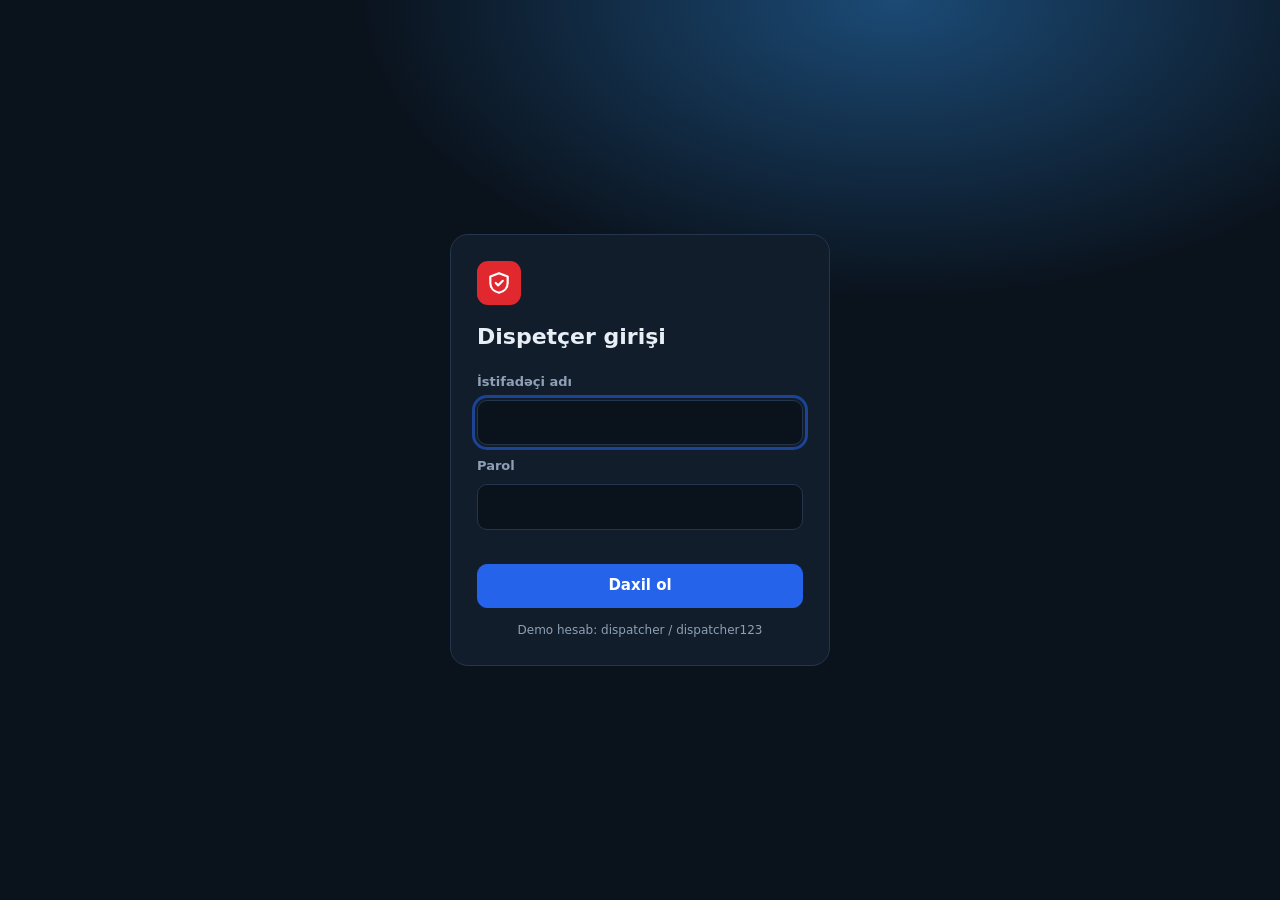
<file: static/dispatcher.html>
<!doctype html>
<html lang="az">
<head>
  <meta charset="utf-8">
  <meta name="viewport" content="width=device-width, initial-scale=1">
  <meta name="theme-color" content="#0A121C">
  <title data-i18n="page.dispatcher">Dispetçer Paneli — Urban Crisis &amp; Crowd Evacuation Engine</title>
  <link rel="stylesheet" href="/static/vendor/leaflet/leaflet.css">
  <link rel="stylesheet" href="/static/css/base.css">
  <link rel="stylesheet" href="/static/css/dispatcher.css">
</head>
<body class="disp" data-default-theme="dark">
  <header class="d-top">
    <a class="brand" href="/" data-i18n-title="common.back"><span class="brand-mark" id="brandMark"></span><span class="d-title" data-i18n="d.title">Fövqəladə Hallar Dispetçer Paneli</span></a>
    <div class="d-top-right">
      <span class="chip d-chip" id="routingChip"></span>
      <span class="chip d-chip"><span class="dot" id="connDot"></span><span id="connText"></span></span>
      <span class="d-clock num" id="clock"></span>
      <div class="outage" id="outageBox" hidden>
        <span class="outage-label" data-i18n="d.outage.label" data-i18n-title="d.outage.hint">Xarici API kəsintisi</span>
        <select class="outage-mode" id="outageMode" aria-label="mode"><option value="error">HTTP 503</option><option value="timeout">Timeout &gt; 5 s</option></select>
        <button class="outage-switch" id="outageSwitch" type="button" role="switch" aria-checked="false"><span class="knob"></span></button>
        <span class="outage-state" id="outageState"></span>
      </div>
      <div class="menu" id="simMenu" hidden>
        <button class="btn btn-sm d-btn" id="simBtn" type="button" aria-haspopup="true" aria-expanded="false"><span id="icoPlay"></span><span data-i18n="d.sim.title">Simulyasiya</span></button>
        <div class="menu-list" id="simList" hidden></div>
      </div>
      <button class="theme-btn" type="button" data-theme-toggle></button>
      <div class="lang-switch" data-lang-switch role="group" data-i18n-aria="aria.lang"></div>
      <button class="btn btn-sm d-btn" id="logoutBtn" type="button" hidden><span id="userName"></span><span id="icoLogout"></span></button>
    </div>
  </header>

  <div id="floodStrip" aria-live="polite"></div>
  <div id="alertStrip" aria-live="assertive"></div>

  <main class="d-main" id="main" hidden>
    <section class="d-kpis" id="kpis" aria-label="KPI"></section>

    <div class="d-grid">
      <section class="panel d-sos">
        <div class="panel-head">
          <h2 data-i18n="d.sos.title">SOS siqnalları</h2>
          <div class="seg" id="sosFilter">
            <button type="button" data-filter="active" class="is-active" data-i18n="d.sos.filter.active">Aktiv</button>
            <button type="button" data-filter="all" data-i18n="d.sos.filter.all">Hamısı</button>
          </div>
        </div>
        <div class="panel-body scroll" id="sosList"></div>
      </section>

      <section class="panel d-mapwrap" aria-label="Xəritə" data-i18n-aria="aria.map">
        <div id="map"></div>
        <div class="d-legend" id="legend"></div>
      </section>

      <div class="d-side">
        <section class="panel">
          <div class="panel-head"><h2 data-i18n="d.alerts.title">Həyəcanlar</h2><button class="btn-xs" type="button" id="alertsAllBtn" data-dismiss-all="1" hidden></button></div>
          <div class="panel-body scroll" id="alertList"></div>
        </section>
        <section class="panel">
          <div class="panel-head"><h2 data-i18n="d.brigades.title">Xilasetmə briqadaları</h2></div>
          <div class="panel-body scroll" id="brigadeList"></div>
        </section>
      </div>
    </div>

    <div class="d-grid2">
      <section class="panel">
        <div class="panel-head"><h2 data-i18n="d.zones.title">Zonalar üzrə vəziyyət</h2></div>
        <div class="panel-body" id="zoneTable"></div>
      </section>
      <section class="panel">
        <div class="panel-head"><h2 data-i18n="d.shelters.title">Toplanış məntəqələri</h2></div>
        <div class="panel-body scroll tall" id="shelterTable"></div>
      </section>
      <section class="panel">
        <div class="panel-head"><h2 data-i18n="d.charts.timeline">SOS axını (son 30 dəq)</h2></div>
        <div class="panel-body" id="timeline"></div>
        <div class="panel-head sub"><h2 data-i18n="d.charts.types">Aktiv SOS növləri</h2></div>
        <div class="panel-body" id="typeChart"></div>
        <div class="panel-head sub"><h2 data-i18n="d.roads.title">Bağlı yollar</h2></div>
        <div class="panel-body" id="roadList"></div>
        <div class="panel-head sub" id="verifHead" hidden><h2 data-i18n="d.verif.title">Əlillik təsdiqi</h2></div>
        <div class="panel-body" id="verifList" hidden></div>
      </section>
    </div>
  </main>

  <div class="login" id="login" hidden>
    <form class="login-card" id="loginForm" autocomplete="on">
      <span class="brand-mark" id="loginMark"></span>
      <h1 data-i18n="login.title">Dispetçer girişi</h1>
      <label for="lUser" data-i18n="login.user">İstifadəçi adı</label>
      <input id="lUser" name="username" class="d-input" autocomplete="username" required maxlength="64">
      <label for="lPass" data-i18n="login.pass">Parol</label>
      <input id="lPass" name="password" type="password" class="d-input" autocomplete="current-password" required maxlength="128">
      <p class="login-err" id="loginErr" role="alert"></p>
      <button class="btn btn-primary btn-block" type="submit" data-i18n="login.submit">Daxil ol</button>
      <p class="login-demo" data-i18n="login.demo"></p>
    </form>
  </div>

  <script src="/static/vendor/leaflet/leaflet.js"></script>
  <script src="/static/js/i18n.js"></script>
  <script src="/static/js/common.js"></script>
  <script src="/static/js/dispatcher.js"></script>
</body>
</html>
</file>
<file: static/vendor/leaflet/leaflet.css>
/* required styles */

.leaflet-pane,
.leaflet-tile,
.leaflet-marker-icon,
.leaflet-marker-shadow,
.leaflet-tile-container,
.leaflet-pane > svg,
.leaflet-pane > canvas,
.leaflet-zoom-box,
.leaflet-image-layer,
.leaflet-layer {
	position: absolute;
	left: 0;
	top: 0;
	}
.leaflet-container {
	overflow: hidden;
	}
.leaflet-tile,
.leaflet-marker-icon,
.leaflet-marker-shadow {
	-webkit-user-select: none;
	   -moz-user-select: none;
	        user-select: none;
	  -webkit-user-drag: none;
	}
/* Prevents IE11 from highlighting tiles in blue */
.leaflet-tile::selection {
	background: transparent;
}
/* Safari renders non-retina tile on retina better with this, but Chrome is worse */
.leaflet-safari .leaflet-tile {
	image-rendering: -webkit-optimize-contrast;
	}
/* hack that prevents hw layers "stretching" when loading new tiles */
.leaflet-safari .leaflet-tile-container {
	width: 1600px;
	height: 1600px;
	-webkit-transform-origin: 0 0;
	}
.leaflet-marker-icon,
.leaflet-marker-shadow {
	display: block;
	}
/* .leaflet-container svg: reset svg max-width decleration shipped in Joomla! (joomla.org) 3.x */
/* .leaflet-container img: map is broken in FF if you have max-width: 100% on tiles */
.leaflet-container .leaflet-overlay-pane svg {
	max-width: none !important;
	max-height: none !important;
	}
.leaflet-container .leaflet-marker-pane img,
.leaflet-container .leaflet-shadow-pane img,
.leaflet-container .leaflet-tile-pane img,
.leaflet-container img.leaflet-image-layer,
.leaflet-container .leaflet-tile {
	max-width: none !important;
	max-height: none !important;
	width: auto;
	padding: 0;
	}

.leaflet-container img.leaflet-tile {
	/* See: https://bugs.chromium.org/p/chromium/issues/detail?id=600120 */
	mix-blend-mode: plus-lighter;
}

.leaflet-container.leaflet-touch-zoom {
	-ms-touch-action: pan-x pan-y;
	touch-action: pan-x pan-y;
	}
.leaflet-container.leaflet-touch-drag {
	-ms-touch-action: pinch-zoom;
	/* Fallback for FF which doesn't support pinch-zoom */
	touch-action: none;
	touch-action: pinch-zoom;
}
.leaflet-container.leaflet-touch-drag.leaflet-touch-zoom {
	-ms-touch-action: none;
	touch-action: none;
}
.leaflet-container {
	-webkit-tap-highlight-color: transparent;
}
.leaflet-container a {
	-webkit-tap-highlight-color: rgba(51, 181, 229, 0.4);
}
.leaflet-tile {
	filter: inherit;
	visibility: hidden;
	}
.leaflet-tile-loaded {
	visibility: inherit;
	}
.leaflet-zoom-box {
	width: 0;
	height: 0;
	-moz-box-sizing: border-box;
	     box-sizing: border-box;
	z-index: 800;
	}
/* workaround for https://bugzilla.mozilla.org/show_bug.cgi?id=888319 */
.leaflet-overlay-pane svg {
	-moz-user-select: none;
	}

.leaflet-pane         { z-index: 400; }

.leaflet-tile-pane    { z-index: 200; }
.leaflet-overlay-pane { z-index: 400; }
.leaflet-shadow-pane  { z-index: 500; }
.leaflet-marker-pane  { z-index: 600; }
.leaflet-tooltip-pane   { z-index: 650; }
.leaflet-popup-pane   { z-index: 700; }

.leaflet-map-pane canvas { z-index: 100; }
.leaflet-map-pane svg    { z-index: 200; }

.leaflet-vml-shape {
	width: 1px;
	height: 1px;
	}
.lvml {
	behavior: url(#default#VML);
	display: inline-block;
	position: absolute;
	}


/* control positioning */

.leaflet-control {
	position: relative;
	z-index: 800;
	pointer-events: visiblePainted; /* IE 9-10 doesn't have auto */
	pointer-events: auto;
	}
.leaflet-top,
.leaflet-bottom {
	position: absolute;
	z-index: 1000;
	pointer-events: none;
	}
.leaflet-top {
	top: 0;
	}
.leaflet-right {
	right: 0;
	}
.leaflet-bottom {
	bottom: 0;
	}
.leaflet-left {
	left: 0;
	}
.leaflet-control {
	float: left;
	clear: both;
	}
.leaflet-right .leaflet-control {
	float: right;
	}
.leaflet-top .leaflet-control {
	margin-top: 10px;
	}
.leaflet-bottom .leaflet-control {
	margin-bottom: 10px;
	}
.leaflet-left .leaflet-control {
	margin-left: 10px;
	}
.leaflet-right .leaflet-control {
	margin-right: 10px;
	}


/* zoom and fade animations */

.leaflet-fade-anim .leaflet-popup {
	opacity: 0;
	-webkit-transition: opacity 0.2s linear;
	   -moz-transition: opacity 0.2s linear;
	        transition: opacity 0.2s linear;
	}
.leaflet-fade-anim .leaflet-map-pane .leaflet-popup {
	opacity: 1;
	}
.leaflet-zoom-animated {
	-webkit-transform-origin: 0 0;
	    -ms-transform-origin: 0 0;
	        transform-origin: 0 0;
	}
svg.leaflet-zoom-animated {
	will-change: transform;
}

.leaflet-zoom-anim .leaflet-zoom-animated {
	-webkit-transition: -webkit-transform 0.25s cubic-bezier(0,0,0.25,1);
	   -moz-transition:    -moz-transform 0.25s cubic-bezier(0,0,0.25,1);
	        transition:         transform 0.25s cubic-bezier(0,0,0.25,1);
	}
.leaflet-zoom-anim .leaflet-tile,
.leaflet-pan-anim .leaflet-tile {
	-webkit-transition: none;
	   -moz-transition: none;
	        transition: none;
	}

.leaflet-zoom-anim .leaflet-zoom-hide {
	visibility: hidden;
	}


/* cursors */

.leaflet-interactive {
	cursor: pointer;
	}
.leaflet-grab {
	cursor: -webkit-grab;
	cursor:    -moz-grab;
	cursor:         grab;
	}
.leaflet-crosshair,
.leaflet-crosshair .leaflet-interactive {
	cursor: crosshair;
	}
.leaflet-popup-pane,
.leaflet-control {
	cursor: auto;
	}
.leaflet-dragging .leaflet-grab,
.leaflet-dragging .leaflet-grab .leaflet-interactive,
.leaflet-dragging .leaflet-marker-draggable {
	cursor: move;
	cursor: -webkit-grabbing;
	cursor:    -moz-grabbing;
	cursor:         grabbing;
	}

/* marker & overlays interactivity */
.leaflet-marker-icon,
.leaflet-marker-shadow,
.leaflet-image-layer,
.leaflet-pane > svg path,
.leaflet-tile-container {
	pointer-events: none;
	}

.leaflet-marker-icon.leaflet-interactive,
.leaflet-image-layer.leaflet-interactive,
.leaflet-pane > svg path.leaflet-interactive,
svg.leaflet-image-layer.leaflet-interactive path {
	pointer-events: visiblePainted; /* IE 9-10 doesn't have auto */
	pointer-events: auto;
	}

/* visual tweaks */

.leaflet-container {
	background: #ddd;
	outline-offset: 1px;
	}
.leaflet-container a {
	color: #0078A8;
	}
.leaflet-zoom-box {
	border: 2px dotted #38f;
	background: rgba(255,255,255,0.5);
	}


/* general typography */
.leaflet-container {
	font-family: "Helvetica Neue", Arial, Helvetica, sans-serif;
	font-size: 12px;
	font-size: 0.75rem;
	line-height: 1.5;
	}


/* general toolbar styles */

.leaflet-bar {
	box-shadow: 0 1px 5px rgba(0,0,0,0.65);
	border-radius: 4px;
	}
.leaflet-bar a {
	background-color: #fff;
	border-bottom: 1px solid #ccc;
	width: 26px;
	height: 26px;
	line-height: 26px;
	display: block;
	text-align: center;
	text-decoration: none;
	color: black;
	}
.leaflet-bar a,
.leaflet-control-layers-toggle {
	background-position: 50% 50%;
	background-repeat: no-repeat;
	display: block;
	}
.leaflet-bar a:hover,
.leaflet-bar a:focus {
	background-color: #f4f4f4;
	}
.leaflet-bar a:first-child {
	border-top-left-radius: 4px;
	border-top-right-radius: 4px;
	}
.leaflet-bar a:last-child {
	border-bottom-left-radius: 4px;
	border-bottom-right-radius: 4px;
	border-bottom: none;
	}
.leaflet-bar a.leaflet-disabled {
	cursor: default;
	background-color: #f4f4f4;
	color: #bbb;
	}

.leaflet-touch .leaflet-bar a {
	width: 30px;
	height: 30px;
	line-height: 30px;
	}
.leaflet-touch .leaflet-bar a:first-child {
	border-top-left-radius: 2px;
	border-top-right-radius: 2px;
	}
.leaflet-touch .leaflet-bar a:last-child {
	border-bottom-left-radius: 2px;
	border-bottom-right-radius: 2px;
	}

/* zoom control */

.leaflet-control-zoom-in,
.leaflet-control-zoom-out {
	font: bold 18px 'Lucida Console', Monaco, monospace;
	text-indent: 1px;
	}

.leaflet-touch .leaflet-control-zoom-in, .leaflet-touch .leaflet-control-zoom-out  {
	font-size: 22px;
	}


/* layers control */

.leaflet-control-layers {
	box-shadow: 0 1px 5px rgba(0,0,0,0.4);
	background: #fff;
	border-radius: 5px;
	}
.leaflet-control-layers-toggle {
	background-image: url(images/layers.png);
	width: 36px;
	height: 36px;
	}
.leaflet-retina .leaflet-control-layers-toggle {
	background-image: url(images/layers-2x.png);
	background-size: 26px 26px;
	}
.leaflet-touch .leaflet-control-layers-toggle {
	width: 44px;
	height: 44px;
	}
.leaflet-control-layers .leaflet-control-layers-list,
.leaflet-control-layers-expanded .leaflet-control-layers-toggle {
	display: none;
	}
.leaflet-control-layers-expanded .leaflet-control-layers-list {
	display: block;
	position: relative;
	}
.leaflet-control-layers-expanded {
	padding: 6px 10px 6px 6px;
	color: #333;
	background: #fff;
	}
.leaflet-control-layers-scrollbar {
	overflow-y: scroll;
	overflow-x: hidden;
	padding-right: 5px;
	}
.leaflet-control-layers-selector {
	margin-top: 2px;
	position: relative;
	top: 1px;
	}
.leaflet-control-layers label {
	display: block;
	font-size: 13px;
	font-size: 1.08333em;
	}
.leaflet-control-layers-separator {
	height: 0;
	border-top: 1px solid #ddd;
	margin: 5px -10px 5px -6px;
	}

/* Default icon URLs */
.leaflet-default-icon-path { /* used only in path-guessing heuristic, see L.Icon.Default */
	background-image: url(images/marker-icon.png);
	}


/* attribution and scale controls */

.leaflet-container .leaflet-control-attribution {
	background: #fff;
	background: rgba(255, 255, 255, 0.8);
	margin: 0;
	}
.leaflet-control-attribution,
.leaflet-control-scale-line {
	padding: 0 5px;
	color: #333;
	line-height: 1.4;
	}
.leaflet-control-attribution a {
	text-decoration: none;
	}
.leaflet-control-attribution a:hover,
.leaflet-control-attribution a:focus {
	text-decoration: underline;
	}
.leaflet-attribution-flag {
	display: inline !important;
	vertical-align: baseline !important;
	width: 1em;
	height: 0.6669em;
	}
.leaflet-left .leaflet-control-scale {
	margin-left: 5px;
	}
.leaflet-bottom .leaflet-control-scale {
	margin-bottom: 5px;
	}
.leaflet-control-scale-line {
	border: 2px solid #777;
	border-top: none;
	line-height: 1.1;
	padding: 2px 5px 1px;
	white-space: nowrap;
	-moz-box-sizing: border-box;
	     box-sizing: border-box;
	background: rgba(255, 255, 255, 0.8);
	text-shadow: 1px 1px #fff;
	}
.leaflet-control-scale-line:not(:first-child) {
	border-top: 2px solid #777;
	border-bottom: none;
	margin-top: -2px;
	}
.leaflet-control-scale-line:not(:first-child):not(:last-child) {
	border-bottom: 2px solid #777;
	}

.leaflet-touch .leaflet-control-attribution,
.leaflet-touch .leaflet-control-layers,
.leaflet-touch .leaflet-bar {
	box-shadow: none;
	}
.leaflet-touch .leaflet-control-layers,
.leaflet-touch .leaflet-bar {
	border: 2px solid rgba(0,0,0,0.2);
	background-clip: padding-box;
	}


/* popup */

.leaflet-popup {
	position: absolute;
	text-align: center;
	margin-bottom: 20px;
	}
.leaflet-popup-content-wrapper {
	padding: 1px;
	text-align: left;
	border-radius: 12px;
	}
.leaflet-popup-content {
	margin: 13px 24px 13px 20px;
	line-height: 1.3;
	font-size: 13px;
	font-size: 1.08333em;
	min-height: 1px;
	}
.leaflet-popup-content p {
	margin: 17px 0;
	margin: 1.3em 0;
	}
.leaflet-popup-tip-container {
	width: 40px;
	height: 20px;
	position: absolute;
	left: 50%;
	margin-top: -1px;
	margin-left: -20px;
	overflow: hidden;
	pointer-events: none;
	}
.leaflet-popup-tip {
	width: 17px;
	height: 17px;
	padding: 1px;

	margin: -10px auto 0;
	pointer-events: auto;

	-webkit-transform: rotate(45deg);
	   -moz-transform: rotate(45deg);
	    -ms-transform: rotate(45deg);
	        transform: rotate(45deg);
	}
.leaflet-popup-content-wrapper,
.leaflet-popup-tip {
	background: white;
	color: #333;
	box-shadow: 0 3px 14px rgba(0,0,0,0.4);
	}
.leaflet-container a.leaflet-popup-close-button {
	position: absolute;
	top: 0;
	right: 0;
	border: none;
	text-align: center;
	width: 24px;
	height: 24px;
	font: 16px/24px Tahoma, Verdana, sans-serif;
	color: #757575;
	text-decoration: none;
	background: transparent;
	}
.leaflet-container a.leaflet-popup-close-button:hover,
.leaflet-container a.leaflet-popup-close-button:focus {
	color: #585858;
	}
.leaflet-popup-scrolled {
	overflow: auto;
	}

.leaflet-oldie .leaflet-popup-content-wrapper {
	-ms-zoom: 1;
	}
.leaflet-oldie .leaflet-popup-tip {
	width: 24px;
	margin: 0 auto;

	-ms-filter: "progid:DXImageTransform.Microsoft.Matrix(M11=0.70710678, M12=0.70710678, M21=-0.70710678, M22=0.70710678)";
	filter: progid:DXImageTransform.Microsoft.Matrix(M11=0.70710678, M12=0.70710678, M21=-0.70710678, M22=0.70710678);
	}

.leaflet-oldie .leaflet-control-zoom,
.leaflet-oldie .leaflet-control-layers,
.leaflet-oldie .leaflet-popup-content-wrapper,
.leaflet-oldie .leaflet-popup-tip {
	border: 1px solid #999;
	}


/* div icon */

.leaflet-div-icon {
	background: #fff;
	border: 1px solid #666;
	}


/* Tooltip */
/* Base styles for the element that has a tooltip */
.leaflet-tooltip {
	position: absolute;
	padding: 6px;
	background-color: #fff;
	border: 1px solid #fff;
	border-radius: 3px;
	color: #222;
	white-space: nowrap;
	-webkit-user-select: none;
	-moz-user-select: none;
	-ms-user-select: none;
	user-select: none;
	pointer-events: none;
	box-shadow: 0 1px 3px rgba(0,0,0,0.4);
	}
.leaflet-tooltip.leaflet-interactive {
	cursor: pointer;
	pointer-events: auto;
	}
.leaflet-tooltip-top:before,
.leaflet-tooltip-bottom:before,
.leaflet-tooltip-left:before,
.leaflet-tooltip-right:before {
	position: absolute;
	pointer-events: none;
	border: 6px solid transparent;
	background: transparent;
	content: "";
	}

/* Directions */

.leaflet-tooltip-bottom {
	margin-top: 6px;
}
.leaflet-tooltip-top {
	margin-top: -6px;
}
.leaflet-tooltip-bottom:before,
.leaflet-tooltip-top:before {
	left: 50%;
	margin-left: -6px;
	}
.leaflet-tooltip-top:before {
	bottom: 0;
	margin-bottom: -12px;
	border-top-color: #fff;
	}
.leaflet-tooltip-bottom:before {
	top: 0;
	margin-top: -12px;
	margin-left: -6px;
	border-bottom-color: #fff;
	}
.leaflet-tooltip-left {
	margin-left: -6px;
}
.leaflet-tooltip-right {
	margin-left: 6px;
}
.leaflet-tooltip-left:before,
.leaflet-tooltip-right:before {
	top: 50%;
	margin-top: -6px;
	}
.leaflet-tooltip-left:before {
	right: 0;
	margin-right: -12px;
	border-left-color: #fff;
	}
.leaflet-tooltip-right:before {
	left: 0;
	margin-left: -12px;
	border-right-color: #fff;
	}

/* Printing */

@media print {
	/* Prevent printers from removing background-images of controls. */
	.leaflet-control {
		-webkit-print-color-adjust: exact;
		print-color-adjust: exact;
		}
	}
</file>
<file: static/css/base.css>
/* Ortaq dizayn sistemi: rənglər, tipoqrafiya, komponentlər */
:root {
  --navy: #0B1F33;
  --navy-2: #12304D;
  --ink: #14202E;
  --ink-2: #4A5868;
  --ink-3: #7B8794;
  --line: #E1E6EC;
  --bg: #F3F5F8;
  --card: #FFFFFF;
  --red: #E0282E;
  --red-dark: #B3122E;
  --red-soft: #FDECEC;
  --green: #1FA971;
  --green-dark: #14805A;
  --green-soft: #E6F6EF;
  --amber: #F2A20C;
  --amber-soft: #FFF4DC;
  --blue: #2563EB;
  --blue-soft: #E8F0FE;
  --radius: 14px;
  --radius-sm: 10px;
  --shadow: 0 1px 2px rgba(11, 31, 51, .06), 0 6px 20px rgba(11, 31, 51, .08);
  --font: "Segoe UI", system-ui, -apple-system, "Helvetica Neue", Roboto, Arial, sans-serif;
}

* { box-sizing: border-box; }
html, body { height: 100%; }
body {
  margin: 0; font-family: var(--font); font-size: 15px; line-height: 1.45;
  color: var(--ink); background: var(--bg); -webkit-font-smoothing: antialiased;
}
h1, h2, h3, p { margin: 0; }
button { font: inherit; color: inherit; cursor: pointer; }
button:disabled { cursor: not-allowed; opacity: .55; }
:focus-visible { outline: 3px solid rgba(37, 99, 235, .55); outline-offset: 2px; }
.num { font-variant-numeric: tabular-nums; }
.sr-only { position: absolute; width: 1px; height: 1px; overflow: hidden; clip: rect(0 0 0 0); white-space: nowrap; }

/* Dil seçimi */
.lang-switch { display: inline-flex; padding: 3px; border-radius: 999px; background: rgba(255, 255, 255, .12); gap: 2px; }
.lang-btn {
  border: 0; background: transparent; color: inherit; font-size: 12px; font-weight: 700; letter-spacing: .04em;
  padding: 5px 10px; border-radius: 999px; opacity: .7;
}
.lang-btn:hover { opacity: 1; }
.lang-btn.is-active { background: #fff; color: var(--navy); opacity: 1; }

/* Düymələr */
.btn {
  display: inline-flex; align-items: center; justify-content: center; gap: 8px; border: 1px solid transparent;
  border-radius: var(--radius-sm); padding: 10px 16px; font-weight: 650; background: var(--card); color: var(--ink);
  border-color: var(--line); transition: transform .08s ease, background .15s ease, box-shadow .15s ease;
}
.btn:hover:not(:disabled) { box-shadow: 0 2px 8px rgba(11, 31, 51, .12); }
.btn:active:not(:disabled) { transform: translateY(1px); }
.btn svg { font-size: 18px; flex: none; }
.btn-primary { background: var(--blue); border-color: var(--blue); color: #fff; }
.btn-danger { background: var(--red); border-color: var(--red); color: #fff; }
.btn-success { background: var(--green); border-color: var(--green); color: #fff; }
.btn-ghost { background: transparent; border-color: transparent; }
.btn-sm { padding: 6px 10px; font-size: 13px; border-radius: 8px; }
.btn-block { width: 100%; }

/* Doluluq zolağı */
.bar { height: 8px; border-radius: 999px; background: rgba(120, 135, 150, .22); overflow: hidden; }
.bar > i { display: block; height: 100%; border-radius: 999px; background: var(--c, var(--green)); transition: width .5s ease; }

.chip {
  display: inline-flex; align-items: center; gap: 6px; padding: 3px 9px; border-radius: 999px; font-size: 12px;
  font-weight: 650; background: var(--bg); color: var(--ink-2); white-space: nowrap;
}
.chip svg { font-size: 14px; }
.dot { width: 8px; height: 8px; border-radius: 50%; background: var(--ink-3); flex: none; }
.dot.is-live { background: var(--green); box-shadow: 0 0 0 0 rgba(31, 169, 113, .6); animation: pulse-dot 2s infinite; }
.dot.is-off { background: var(--red); }
.dot.is-wait { background: var(--amber); }
@keyframes pulse-dot { 70% { box-shadow: 0 0 0 7px rgba(31, 169, 113, 0); } 100% { box-shadow: 0 0 0 0 rgba(31, 169, 113, 0); } }

/* Xəritə markerləri */
.mk-shelter {
  display: inline-flex; align-items: center; gap: 3px; height: 26px; padding: 0 7px 0 5px; border-radius: 999px;
  background: var(--c); color: #fff; font-size: 11px; font-weight: 750; border: 2px solid #fff;
  box-shadow: 0 2px 6px rgba(0, 0, 0, .35); white-space: nowrap; transform-origin: center;
}
.mk-shelter .mk-ico { display: inline-flex; font-size: 14px; }
.mk-shelter.is-selected { transform: scale(1.22); box-shadow: 0 0 0 4px rgba(37, 99, 235, .35), 0 3px 10px rgba(0, 0, 0, .4); }
.mk-shelter.is-reserve { background: #fff; color: #5B6777; border: 2px dashed #8A94A6; padding: 0 5px; }
.mk-me { width: 20px; height: 20px; border-radius: 50%; background: var(--blue); border: 3px solid #fff; box-shadow: 0 0 0 0 rgba(37, 99, 235, .5); animation: pulse-me 2s infinite; }
@keyframes pulse-me { 70% { box-shadow: 0 0 0 14px rgba(37, 99, 235, 0); } 100% { box-shadow: 0 0 0 0 rgba(37, 99, 235, 0); } }
.mk-sos {
  width: 30px; height: 30px; border-radius: 50%; background: var(--red); color: #fff; display: grid; place-items: center;
  font-size: 16px; border: 2px solid #fff; box-shadow: 0 0 0 0 rgba(224, 40, 46, .7); animation: pulse-sos 1.4s infinite;
}
.mk-sos.is-assigned { background: var(--amber); animation: none; }
@keyframes pulse-sos { 70% { box-shadow: 0 0 0 14px rgba(224, 40, 46, 0); } 100% { box-shadow: 0 0 0 0 rgba(224, 40, 46, 0); } }
.mk-brigade {
  width: 28px; height: 28px; border-radius: 8px; background: #2563EB; color: #fff; display: grid; place-items: center;
  font-size: 16px; border: 2px solid #fff; box-shadow: 0 2px 6px rgba(0, 0, 0, .4);
}
.mk-brigade.is-dispatched { background: #F2A20C; }
.mk-brigade.is-busy, .mk-brigade.is-offline { background: #6B7686; }
.mk-brigade.is-on_scene { background: #7C3AED; }
.leaflet-container { font-family: var(--font); }
.leaflet-popup-content { margin: 12px 14px; font-size: 13px; line-height: 1.4; }
.leaflet-popup-content b { font-size: 14px; }
.leaflet-popup-content .btn { margin-top: 8px; }

/* Bildirişlər */
#toasts { position: fixed; left: 50%; bottom: 24px; transform: translateX(-50%); display: grid; gap: 8px; z-index: 5000; width: min(92vw, 420px); }
.toast {
  background: var(--navy); color: #fff; padding: 12px 16px; border-radius: 12px; box-shadow: var(--shadow);
  font-weight: 600; font-size: 14px; animation: toast-in .25s ease;
}
.toast-error { background: var(--red-dark); }
.toast-success { background: var(--green-dark); }
.toast.is-out { opacity: 0; transform: translateY(8px); transition: all .3s ease; }
@keyframes toast-in { from { opacity: 0; transform: translateY(10px); } }

@media (prefers-reduced-motion: reduce) {
  *, *::before, *::after { animation: none !important; transition: none !important; }
}

/* ----- Ana səhifə ----- */
.home { min-height: 100%; display: flex; flex-direction: column; background: radial-gradient(1200px 600px at 80% -10%, #1B4A75 0%, transparent 60%), var(--navy); color: #fff; }
.home-top { display: flex; align-items: center; justify-content: space-between; padding: 20px 28px; }
.brand { display: flex; align-items: center; gap: 12px; font-weight: 750; letter-spacing: .01em; }
.brand-mark { width: 38px; height: 38px; border-radius: 11px; background: var(--red); display: grid; place-items: center; font-size: 22px; color: #fff; flex: none; }
.home-main { flex: 1; display: grid; place-items: center; padding: 24px; }
.home-inner { width: min(980px, 100%); }
.home h1 { font-size: clamp(30px, 5vw, 50px); line-height: 1.08; letter-spacing: -.02em; max-width: 16ch; }
.home-lead { margin-top: 16px; font-size: 18px; color: #B9C7D6; max-width: 60ch; }
.home-cards { margin-top: 40px; display: grid; gap: 18px; grid-template-columns: repeat(auto-fit, minmax(280px, 1fr)); }
.home-card {
  display: flex; flex-direction: column; gap: 10px; padding: 26px; border-radius: 20px; text-decoration: none; color: #fff;
  background: rgba(255, 255, 255, .06); border: 1px solid rgba(255, 255, 255, .14); transition: transform .15s ease, background .15s ease, border-color .15s ease;
}
.home-card:hover { transform: translateY(-3px); background: rgba(255, 255, 255, .1); border-color: rgba(255, 255, 255, .35); }
.home-card .ico { width: 52px; height: 52px; border-radius: 14px; display: grid; place-items: center; font-size: 28px; background: rgba(255, 255, 255, .12); }
.home-card.is-citizen .ico { background: var(--red); }
.home-card.is-dispatch .ico { background: var(--blue); }
.home-card h2 { font-size: 22px; margin-top: 6px; }
.home-card p { color: #B9C7D6; }
.home-card .go { margin-top: 10px; font-weight: 700; display: inline-flex; align-items: center; gap: 6px; }
.home-status { margin-top: 28px; display: flex; flex-wrap: wrap; gap: 10px; align-items: center; color: #B9C7D6; font-size: 14px; }
.home-status .chip { background: rgba(255, 255, 255, .1); color: #fff; }
.home-foot { padding: 18px 28px; color: #8FA3B8; font-size: 13px; }

/* ===================== Tema: açıq / tünd ===================== */
.theme-btn {
  width: 34px; height: 34px; border-radius: 10px; border: 1px solid rgba(255, 255, 255, .18); background: rgba(255, 255, 255, .1);
  color: #fff; display: inline-grid; place-items: center; font-size: 18px; flex: none;
}
.theme-btn:hover { background: rgba(255, 255, 255, .2); }
/* Xəritə plitələri tünd temada tündləşdirilir (OSM/Esri-nin tünd stili açar tələb edir) */
html[data-theme="dark"] .leaflet-tile-pane { filter: invert(1) hue-rotate(180deg) brightness(.82) contrast(.88) saturate(.55); }
html[data-theme="dark"] .leaflet-container { background: #16202D; }

/* ---- Vətəndaş tətbiqi: tünd tema ---- */
html[data-theme="dark"] {
  --ink: #E8EEF5; --ink-2: #A9B7C6; --ink-3: #7F8FA3; --line: #24364D; --bg: #0A121C; --card: #121D2B;
  --red-soft: #3A1418; --green-soft: #0F3D2E; --amber-soft: #3A2A0A; --blue-soft: #132F63;
  --shadow: 0 1px 2px rgba(0, 0, 0, .4), 0 6px 20px rgba(0, 0, 0, .35);
  color-scheme: dark;
}
html[data-theme="dark"] .citizen .c-top { background: #0D1826; border-bottom: 1px solid #24364D; }
html[data-theme="dark"] .c-map { background: #16202D; }
html[data-theme="dark"] .c-legend { background: rgba(18, 29, 43, .94); }
html[data-theme="dark"] .select, html[data-theme="dark"] .input { background: var(--bg); color: var(--ink); }
html[data-theme="dark"] .item.is-full { background: #22161A; }
html[data-theme="dark"] .role-toggle { background: var(--bg); }
html[data-theme="dark"] .is-priority .role-toggle { background: #241A3D; }
html[data-theme="dark"] .sheet { background: var(--card); color: var(--ink); }
html[data-theme="dark"] .c-actions { background: linear-gradient(to top, rgba(10, 18, 28, 1) 62%, rgba(10, 18, 28, 0)); }
html[data-theme="dark"] .banner-reroute, html[data-theme="dark"] .banner-degraded { background: #3A2A0A; border-color: #8A5A0A; color: #FFD08A; }
html[data-theme="dark"] .banner-info { background: #132F63; border-color: #2F4F8F; color: #9EC0FF; }
html[data-theme="dark"] .note { color: #FFD08A; }
html[data-theme="dark"] .note.note-acc, html[data-theme="dark"] .acc-badge, html[data-theme="dark"] .sheet-priority { background: #241A3D; color: #C9B3FF; border-color: #5B3FA8; }
html[data-theme="dark"] .note.note-fc { background: #3A1418; color: #FF9AA5; }
html[data-theme="dark"] .sos-type { color: #FF9AA5; }
html[data-theme="dark"] .sos-type:active { color: #fff; }
html[data-theme="dark"] .ver-chip.is-verified { color: #6EE7B7; }
html[data-theme="dark"] .ver-chip.is-pending { color: #FFD08A; }
html[data-theme="dark"] .ver-chip.is-rejected { color: #FF9AA5; }
html[data-theme="dark"] .dis-mygov { color: #8DBBF5; border-color: #3B6EA8; }
html[data-theme="dark"] .dis-msg.is-ok { color: #6EE7B7; }
html[data-theme="dark"] .dis-msg.is-err { color: #FF9AA5; }
html[data-theme="dark"] .skeleton { background: linear-gradient(90deg, #18263A 25%, #1F3048 50%, #18263A 75%); background-size: 200% 100%; }
html[data-theme="dark"] .citizen .leaflet-popup-content-wrapper, html[data-theme="dark"] .citizen .leaflet-popup-tip,
html[data-theme="dark"] .citizen .leaflet-tooltip, html[data-theme="dark"] .citizen .leaflet-bar a,
html[data-theme="dark"] .citizen .leaflet-control-layers { background: #18263A; color: #E8EEF5; border-color: #24364D; }
html[data-theme="dark"] .citizen .leaflet-control-attribution { background: rgba(13, 24, 38, .8); color: #8EA0B5; }

/* ---- Dispetçer paneli: açıq tema ---- */
html[data-theme="light"] .disp {
  --d-bg: #F3F5F8; --d-panel: #FFFFFF; --d-panel-2: #F6F8FB; --d-line: #E1E6EC; --d-text: #14202E; --d-mut: #5B6777;
  color-scheme: light;
}
html[data-theme="light"] .disp .d-top { background: #FFFFFF; }
html[data-theme="light"] .disp .d-top .brand { color: var(--d-text); }
html[data-theme="light"] .disp .lang-switch { background: #E8ECF1; }
html[data-theme="light"] .disp .lang-btn.is-active { background: var(--navy); color: #fff; }
html[data-theme="light"] .disp .theme-btn { color: var(--d-text); border-color: var(--d-line); background: var(--d-panel-2); }
html[data-theme="light"] .disp .d-btn:hover:not(:disabled), html[data-theme="light"] .disp .btn-xs:hover:not(:disabled),
html[data-theme="light"] .disp .menu-list button:hover { background: #E8ECF1; }
html[data-theme="light"] .disp .d-chip.is-ok { color: #14805A; border-color: #A7E3C9; }
html[data-theme="light"] .disp .d-chip.is-bad { color: #8A5A00; border-color: #F3D48A; background: #FFF4DC; animation: none; }
html[data-theme="light"] .disp .kpi.is-alarm, html[data-theme="light"] .disp .al-card.is-pending, html[data-theme="light"] .disp .outage.is-on { background: #FDECEC; border-color: #F1A7AC; }
html[data-theme="light"] .disp .kpi.is-alarm[style*="C9B3FF"], html[data-theme="light"] .disp .sos-item.is-priority { background: #F6F2FF; border-color: #C4B5FD; box-shadow: none; }
html[data-theme="light"] .disp .tag { background: #EEF1F5; color: #4A5868; }
html[data-theme="light"] .disp .tag.red { background: #FDECEC; color: #B3122E; }
html[data-theme="light"] .disp .tag.amber { background: #FFF4DC; color: #8A5A00; }
html[data-theme="light"] .disp .tag.green { background: #E6F6EF; color: #14805A; }
html[data-theme="light"] .disp .tag.blue { background: #E8F0FE; color: #1D4ED8; }
html[data-theme="light"] .disp .tag.violet { background: #EDE7FB; color: #6D28D9; }
html[data-theme="light"] .disp .sos-note { color: var(--d-text); }
html[data-theme="light"] .disp .al-acts { color: var(--d-mut); }
html[data-theme="light"] .disp .al-acts svg { color: #14805A; }
html[data-theme="light"] .disp .al-acts li.warn svg { color: #8A5A00; }
html[data-theme="light"] .disp .d-table td, html[data-theme="light"] .disp .road-item { border-bottom-color: var(--d-line); }
html[data-theme="light"] .disp .tbar .bar, html[data-theme="light"] .disp .spark i.is-zero { background: #E1E6EC; }
html[data-theme="light"] .disp .d-legend { background: rgba(255, 255, 255, .94); }
html[data-theme="light"] .disp .d-mapwrap #map { background: #DDE3EA; }
html[data-theme="light"] .disp .br-ico { background: #E8F0FE; color: #1D4ED8; }
html[data-theme="light"] .disp .acc-mini { color: #6D28D9; }
html[data-theme="light"] .disp .fc-soon { color: #B3122E; }
html[data-theme="light"] .disp .fc-rising { color: #8A5A00; }
html[data-theme="light"] .disp .outage-state { color: var(--d-mut); }
html[data-theme="light"] .disp .outage.is-on .outage-state { color: #B3122E; }
html[data-theme="light"] .disp .login { background: radial-gradient(900px 500px at 70% 0%, #DCE8F5 0%, transparent 60%), #F3F5F8; }
html[data-theme="light"] .disp .leaflet-popup-content-wrapper, html[data-theme="light"] .disp .leaflet-popup-tip,
html[data-theme="light"] .disp .leaflet-tooltip, html[data-theme="light"] .disp .leaflet-bar a { background: #fff; color: #14202E; border-color: #E1E6EC; }
html[data-theme="light"] .disp .leaflet-tooltip-top::before { border-top-color: #fff; }
html[data-theme="light"] .disp .leaflet-control-attribution { background: rgba(255, 255, 255, .85); color: #5B6777; }
html[data-theme="light"] .disp ::-webkit-scrollbar-thumb { background: #C5CEDA; }
html[data-theme="dark"] .disp .leaflet-control-layers { background: #18263A; color: #E8EEF5; }
/* Açıq temada KPI rəngləri (tünd fon üçün seçilmiş açıq tonlar) kontrastlı variantlarla əvəz olunur */
html[data-theme="light"] .disp .kpi[style*="#FF5A5F"] { --k: #D92D20 !important; }
html[data-theme="light"] .disp .kpi[style*="#6EE7B7"] { --k: #12805C !important; }
html[data-theme="light"] .disp .kpi[style*="#9EC0FF"] { --k: #1D4ED8 !important; }
html[data-theme="light"] .disp .kpi[style*="#C9B3FF"] { --k: #6D28D9 !important; }
html[data-theme="light"] .disp .kpi[style*="#FFD08A"] { --k: #A16207 !important; }
</file>
<file: static/css/dispatcher.css>
/* Dispetçer paneli — tünd əməliyyat mərkəzi mövzusu */
.disp {
  --d-bg: #0A121C; --d-panel: #121D2B; --d-panel-2: #18263A; --d-line: #24364D; --d-text: #E8EEF5; --d-mut: #8EA0B5;
  background: var(--d-bg); color: var(--d-text); min-height: 100%;
}
.d-top {
  position: sticky; top: 0; z-index: 1500; display: flex; align-items: center; justify-content: space-between; gap: 14px;
  padding: 10px 18px; background: #0D1826; border-bottom: 1px solid var(--d-line);
}
.d-top .brand { color: #fff; text-decoration: none; }
.d-top .brand-mark { width: 34px; height: 34px; border-radius: 10px; font-size: 20px; }
.d-title { font-size: 17px; }
.d-top-right { display: flex; align-items: center; gap: 10px; flex-wrap: wrap; justify-content: flex-end; }
.d-chip { background: var(--d-panel-2); color: var(--d-text); border: 1px solid var(--d-line); }
.d-chip.is-ok { color: #6EE7B7; border-color: #1E5E48; }
.d-chip.is-bad { color: #FFD08A; border-color: #8A5A0A; background: #3A2A0A; }
.d-clock { font-weight: 700; font-size: 15px; color: var(--d-mut); min-width: 68px; text-align: right; }
.d-btn { background: var(--d-panel-2); border-color: var(--d-line); color: var(--d-text); }
.d-btn:hover:not(:disabled) { background: #20324A; }

.menu { position: relative; }
.menu-list { position: absolute; right: 0; top: calc(100% + 6px); min-width: 270px; background: var(--d-panel-2); border: 1px solid var(--d-line); border-radius: 12px; padding: 6px; box-shadow: 0 12px 32px rgba(0, 0, 0, .5); z-index: 1600; display: grid; }
.menu-list[hidden] { display: none; }
.menu-list button { text-align: left; background: transparent; border: 0; color: var(--d-text); padding: 9px 12px; border-radius: 8px; font-size: 14px; }
.menu-list button:hover { background: #24364D; }
.menu-list hr { border: 0; border-top: 1px solid var(--d-line); margin: 4px 0; width: 100%; }

/* Qırmızı Həyəcan zolağı */
.alert-banner {
  display: grid; grid-template-columns: auto 1fr auto; gap: 16px; align-items: center; padding: 14px 20px;
  background: linear-gradient(90deg, #B3122E, #E0282E); color: #fff; border-bottom: 1px solid #7A0C1F; animation: alert-flash 1.600s ease-in-out infinite;
}
@keyframes alert-flash { 50% { background: linear-gradient(90deg, #8E0E24, #C41F28); } }
.alert-banner .a-ico { font-size: 34px; display: inline-flex; }
.alert-banner .a-head { font-size: 13px; font-weight: 800; letter-spacing: .12em; opacity: .9; }
.alert-banner .a-what { font-size: 15px; opacity: .95; }
.alert-banner .a-act { font-size: 19px; font-weight: 750; line-height: 1.25; margin: 2px 0; }
.alert-banner .a-btns { display: flex; gap: 8px; flex-wrap: wrap; justify-content: flex-end; }
.alert-banner .btn-confirm { background: #fff; color: #B3122E; border-color: #fff; font-size: 15px; padding: 12px 18px; }
.alert-banner .btn-dismiss { background: transparent; color: #fff; border-color: rgba(255, 255, 255, .55); }

.d-main { padding: 14px 18px 28px; display: grid; gap: 14px; }
.d-main[hidden] { display: none; }

/* KPI */
.d-kpis { display: grid; grid-template-columns: repeat(8, minmax(0, 1fr)); gap: 12px; }
.kpi { background: var(--d-panel); border: 1px solid var(--d-line); border-radius: 14px; padding: 12px 14px; min-width: 0; }
.kpi-top { display: flex; align-items: center; justify-content: space-between; gap: 8px; color: var(--d-mut); font-size: 12px; font-weight: 700; text-transform: uppercase; letter-spacing: .05em; }
.kpi-top svg { font-size: 18px; color: var(--k, var(--d-mut)); flex: none; }
.kpi-val { font-size: 34px; font-weight: 800; line-height: 1.1; margin-top: 6px; color: var(--k, var(--d-text)); font-variant-numeric: tabular-nums; }
.kpi-sub { font-size: 12px; color: var(--d-mut); margin-top: 2px; white-space: nowrap; overflow: hidden; text-overflow: ellipsis; }
.kpi.is-alarm { border-color: #B3122E; background: #2A0F17; }
.kpi .bar { margin-top: 8px; height: 6px; }

/* Panellər */
.d-grid { display: grid; grid-template-columns: 330px minmax(0, 1fr) 360px; gap: 14px; height: 560px; }
.d-grid2 { display: grid; grid-template-columns: minmax(0, 1.05fr) minmax(0, 1.2fr) minmax(0, .9fr); gap: 14px; align-items: start; }
.panel { background: var(--d-panel); border: 1px solid var(--d-line); border-radius: 14px; display: flex; flex-direction: column; min-height: 0; overflow: hidden; }
.panel-head { display: flex; align-items: center; justify-content: space-between; gap: 10px; padding: 12px 14px; border-bottom: 1px solid var(--d-line); flex: none; }
.panel-head.sub { border-top: 1px solid var(--d-line); }
.panel-head h2 { font-size: 13px; font-weight: 750; text-transform: uppercase; letter-spacing: .06em; color: var(--d-mut); }
.panel-body { padding: 10px 12px; min-height: 0; }
.panel-body.scroll { overflow-y: auto; flex: 1; }
.panel-body.tall { max-height: 420px; }
.d-side { display: grid; grid-template-rows: minmax(0, 1.15fr) minmax(0, 1fr); gap: 14px; min-height: 0; }
.d-mapwrap { position: relative; }
.d-mapwrap #map { position: absolute; inset: 0; background: #16202D; }
.d-legend { position: absolute; left: 10px; bottom: 10px; z-index: 900; background: rgba(13, 24, 38, .92); border: 1px solid var(--d-line); border-radius: 10px; padding: 7px 10px; font-size: 11px; color: var(--d-mut); display: flex; flex-wrap: wrap; gap: 4px 12px; max-width: calc(100% - 20px); }
.d-legend span { display: inline-flex; align-items: center; gap: 5px; white-space: nowrap; }
.d-legend i { width: 10px; height: 10px; border-radius: 50%; display: inline-block; }
.d-legend i.sq { border-radius: 3px; }
.d-legend i.ln { width: 16px; height: 0; border-radius: 0; border-top: 3px dashed #FF5A5F; }

.seg { display: inline-flex; background: var(--d-bg); border-radius: 8px; padding: 2px; }
.seg button { border: 0; background: transparent; color: var(--d-mut); font-size: 12px; font-weight: 700; padding: 4px 10px; border-radius: 6px; }
.seg button.is-active { background: var(--d-panel-2); color: var(--d-text); }

.d-empty { color: var(--d-mut); text-align: center; padding: 22px 10px; font-size: 14px; }

/* SOS siyahısı */
.sos-item { display: grid; grid-template-columns: 36px 1fr; gap: 10px; padding: 10px; border-radius: 10px; border: 1px solid var(--d-line); background: var(--d-panel-2); }
.sos-item + .sos-item { margin-top: 8px; }
.sos-item.is-active { border-left: 3px solid #FF5A5F; }
.sos-item.is-assigned { border-left: 3px solid var(--amber); }
.sos-item.is-done { opacity: .6; }
.sos-ico { width: 36px; height: 36px; border-radius: 10px; display: grid; place-items: center; font-size: 20px; color: #fff; background: var(--red); }
.sos-item.is-assigned .sos-ico { background: var(--amber); color: #2B1D00; }
.sos-item.is-done .sos-ico { background: #3A4A5E; }
.sos-row { display: flex; justify-content: space-between; gap: 8px; align-items: baseline; }
.sos-type { font-weight: 700; font-size: 14px; }
.sos-time { font-size: 12px; color: var(--d-mut); white-space: nowrap; }
.sos-meta { font-size: 12px; color: var(--d-mut); margin-top: 1px; }
.sos-note { font-size: 13px; margin-top: 4px; color: #C9D5E3; overflow-wrap: anywhere; }
.sos-btns { display: flex; gap: 6px; margin-top: 8px; flex-wrap: wrap; }
.btn-xs { padding: 5px 9px; font-size: 12px; border-radius: 7px; font-weight: 700; border: 1px solid var(--d-line); background: var(--d-panel); color: var(--d-text); }
.btn-xs:hover:not(:disabled) { background: #20324A; }
.btn-xs.pri { background: var(--blue); border-color: var(--blue); color: #fff; }
.btn-xs.danger { background: #B3122E; border-color: #B3122E; color: #fff; }
.tag { display: inline-flex; align-items: center; padding: 2px 8px; border-radius: 999px; font-size: 11px; font-weight: 750; background: #24364D; color: #C9D5E3; white-space: nowrap; }
.tag.red { background: #4A1420; color: #FF9AA5; }
.tag.amber { background: #4A3508; color: #FFD08A; }
.tag.green { background: #0F3D2E; color: #6EE7B7; }
.tag.blue { background: #132F63; color: #9EC0FF; }
.tag.violet { background: #33205E; color: #C9B3FF; }

/* Həyəcan kartları */
.al-card { border: 1px solid var(--d-line); border-radius: 10px; padding: 10px 12px; background: var(--d-panel-2); }
.al-card + .al-card { margin-top: 8px; }
.al-card.is-pending { border-color: #B3122E; background: #2A0F17; }
.al-top { display: flex; justify-content: space-between; gap: 8px; align-items: center; }
.al-what { font-weight: 650; font-size: 14px; margin-top: 6px; line-height: 1.3; }
.al-acts { margin: 8px 0 0; padding: 0; list-style: none; display: grid; gap: 4px; font-size: 13px; color: #C9D5E3; }
.al-acts li { display: grid; grid-template-columns: 18px 1fr; gap: 6px; align-items: start; }
.al-acts svg { font-size: 15px; margin-top: 2px; color: #6EE7B7; }
.al-acts li.warn svg { color: #FFD08A; }
.al-foot { font-size: 12px; color: var(--d-mut); margin-top: 6px; }

/* Briqadalar */
.br-item { display: grid; grid-template-columns: 32px 1fr auto; gap: 10px; align-items: center; padding: 8px 6px; border-bottom: 1px solid var(--d-line); }
.br-item:last-child { border-bottom: 0; }
.br-ico { width: 32px; height: 32px; border-radius: 9px; display: grid; place-items: center; font-size: 18px; background: #132F63; color: #9EC0FF; }
.br-name { font-weight: 650; font-size: 14px; }
.br-sub { font-size: 12px; color: var(--d-mut); }
.br-right { display: flex; align-items: center; gap: 6px; }

/* Cədvəllər */
.d-table { width: 100%; border-collapse: collapse; font-size: 13px; }
.d-table th { text-align: left; font-size: 11px; text-transform: uppercase; letter-spacing: .05em; color: var(--d-mut); font-weight: 700; padding: 6px 8px; border-bottom: 1px solid var(--d-line); position: sticky; top: 0; background: var(--d-panel); }
.d-table td { padding: 8px; border-bottom: 1px solid #1B2A3D; vertical-align: middle; }
.d-table tr:last-child td { border-bottom: 0; }
.d-table .r { text-align: right; font-variant-numeric: tabular-nums; }
.d-table .nm { font-weight: 650; }
.d-table .sub { font-size: 11px; color: var(--d-mut); }
.occ-cell { display: grid; grid-template-columns: 1fr 46px; gap: 8px; align-items: center; min-width: 120px; }
.occ-cell b { text-align: right; font-variant-numeric: tabular-nums; }
.occ-ctl { display: inline-flex; gap: 4px; }

/* Qrafiklər */
.spark { display: flex; align-items: flex-end; gap: 3px; height: 74px; }
.spark i { flex: 1; background: #2F6FED; border-radius: 3px 3px 0 0; min-height: 2px; opacity: .85; }
.spark i.is-zero { background: #24364D; }
.spark-axis { display: flex; justify-content: space-between; font-size: 11px; color: var(--d-mut); margin-top: 4px; }
.tbar { display: grid; grid-template-columns: 110px 1fr 28px; gap: 8px; align-items: center; font-size: 13px; padding: 4px 0; }
.tbar .bar { height: 10px; background: #1B2A3D; }
.tbar b { text-align: right; font-variant-numeric: tabular-nums; }
.road-item { display: flex; justify-content: space-between; gap: 8px; align-items: center; padding: 6px 0; border-bottom: 1px solid #1B2A3D; font-size: 13px; }
.road-item:last-child { border-bottom: 0; }

/* Giriş */
.login { position: fixed; inset: 0; z-index: 3000; display: grid; place-items: center; background: radial-gradient(900px 500px at 70% 0%, #1B4A75 0%, transparent 60%), #0A121C; padding: 20px; }
.login[hidden] { display: none; }
.login-card { width: min(380px, 100%); background: var(--d-panel); border: 1px solid var(--d-line); border-radius: 18px; padding: 26px; display: grid; gap: 8px; }
.login-card h1 { font-size: 22px; margin: 8px 0 8px; }
.login-card label { font-size: 13px; color: var(--d-mut); font-weight: 650; margin-top: 4px; }
.d-input { font: inherit; color: var(--d-text); background: var(--d-bg); border: 1px solid var(--d-line); border-radius: 10px; padding: 11px 12px; }
.login-err { color: #FF9AA5; font-size: 13px; min-height: 18px; }
.login-demo { font-size: 12px; color: var(--d-mut); text-align: center; margin-top: 6px; }
.login-card .brand-mark { width: 44px; height: 44px; font-size: 26px; }

.disp .leaflet-popup-content-wrapper, .disp .leaflet-popup-tip { background: #18263A; color: #E8EEF5; }
.disp .leaflet-tooltip { background: #18263A; color: #E8EEF5; border-color: #24364D; }
.disp .leaflet-tooltip-top::before { border-top-color: #18263A; }
.disp .leaflet-bar a { background: #18263A; color: #E8EEF5; border-color: #24364D; }
.disp .leaflet-control-attribution { background: rgba(13, 24, 38, .8); color: #8EA0B5; }
.disp .leaflet-control-attribution a { color: #9EC0FF; }
.disp ::-webkit-scrollbar { width: 8px; height: 8px; }
.disp ::-webkit-scrollbar-thumb { background: #2A3D55; border-radius: 8px; }

@media (max-width: 1280px) {
  .d-kpis { grid-template-columns: repeat(4, minmax(0, 1fr)); }
  .d-grid { grid-template-columns: 300px minmax(0, 1fr); height: auto; }
  .d-grid .d-sos { height: 520px; }
  .d-mapwrap { height: 520px; }
  .d-side { grid-column: 1 / -1; grid-template-rows: none; grid-template-columns: 1fr 1fr; height: 340px; }
  .d-grid2 { grid-template-columns: 1fr 1fr; }
}
@media (max-width: 820px) {
  .d-kpis { grid-template-columns: repeat(2, minmax(0, 1fr)); }
  .d-grid, .d-grid2 { grid-template-columns: minmax(0, 1fr); }
  .d-grid .d-sos { height: 380px; }
  .d-mapwrap { height: 380px; order: -1; }
  .d-side { grid-template-columns: minmax(0, 1fr); height: auto; }
  .d-side .panel { max-height: 360px; }
  .alert-banner { grid-template-columns: 1fr; }
  .alert-banner .a-ico { display: none; }
  .alert-banner .a-btns { justify-content: stretch; }
  .d-title { display: none; }
}

/* ----- Challenge Drop 1: Kritik Prioritet SOS ----- */
.sos-item.is-priority { border-left: 3px solid #A78BFA; background: #241A3D; box-shadow: 0 0 0 1px #5B3FA8 inset; }
.sos-item.is-priority .sos-ico { background: #7C3AED; color: #fff; }
.sos-prio { display: flex; gap: 6px; flex-wrap: wrap; margin-bottom: 4px; }
.sos-prio .tag svg, .tag svg { font-size: 13px; margin-right: 2px; }
.mk-sos.is-priority { background: #7C3AED; width: 34px; height: 34px; font-size: 19px; box-shadow: 0 0 0 0 rgba(124, 58, 237, .8); animation: pulse-prio 1.1s infinite; }
@keyframes pulse-prio { 70% { box-shadow: 0 0 0 18px rgba(124, 58, 237, 0); } 100% { box-shadow: 0 0 0 0 rgba(124, 58, 237, 0); } }
.kpi.is-alarm[style*="C9B3FF"] { border-color: #7C3AED; background: #1F1636; }
.acc-mini { display: inline-flex; vertical-align: -2px; color: #C9B3FF; font-size: 14px; }

/* Time-to-Capacity proqnozu */
.fc { font-weight: 700; font-size: 13px; white-space: nowrap; }
.fc-soon { color: #FF9AA5; }
.fc-rising { color: #FFD08A; }
.fc-stable, .fc-none { color: var(--d-mut); font-weight: 600; }
.fc-full { color: #FF5A5F; }

/* OSM plitələri tünd panel üçün invert edilir (CARTO tünd stil API açarı tələb edir) */


/* Drop 2: Xarici API kəsintisi açarı */
.outage { display: inline-flex; align-items: center; gap: 8px; padding: 4px 8px 4px 10px; border-radius: 10px; border: 1px solid var(--d-line); background: var(--d-panel-2); }
.outage[hidden] { display: none; }
.outage-label { font-size: 12px; font-weight: 700; color: var(--d-mut); text-transform: uppercase; letter-spacing: .04em; cursor: help; }
.outage-mode { font: inherit; font-size: 12px; background: var(--d-bg); color: var(--d-text); border: 1px solid var(--d-line); border-radius: 6px; padding: 3px 6px; }
.outage-switch { position: relative; width: 44px; height: 24px; border-radius: 999px; border: 0; background: #3A4A5E; cursor: pointer; transition: background .2s; padding: 0; }
.outage-switch .knob { position: absolute; top: 3px; left: 3px; width: 18px; height: 18px; border-radius: 50%; background: #fff; transition: transform .2s; }
.outage-switch[aria-checked="true"] { background: #E0282E; }
.outage-switch[aria-checked="true"] .knob { transform: translateX(20px); }
.outage-state { font-size: 12px; font-weight: 800; min-width: 54px; color: var(--d-mut); }
.outage.is-on { border-color: #B3122E; background: #2A0F17; }
.outage.is-on .outage-state { color: #FF9AA5; }
.d-chip.is-bad { animation: chip-blink 1.6s ease-in-out infinite; }
@keyframes chip-blink { 50% { background: #5A3A08; } }
.chip-sub { display: block; font-weight: 500; font-size: 11px; opacity: .85; }
.alert-banner .btn-dismiss-all { background: rgba(0,0,0,.18); }

/* Drop 3: SOS daşqını zolağı */
.flood-banner { display: grid; grid-template-columns: auto 1fr auto; gap: 14px; align-items: center; padding: 10px 20px; background: #3A2A0A; color: #FFE7B3; border-bottom: 1px solid #8A5A0A; }
.flood-banner.is-active { background: linear-gradient(90deg, #6B4700, #8A5A00); color: #fff; }
.flood-banner .a-ico { font-size: 28px; display: inline-flex; }
.flood-banner .a-head { font-size: 12px; font-weight: 800; letter-spacing: .12em; }
.flood-banner .a-what { font-size: 13px; opacity: .95; }
.flood-banner .a-act { font-size: 15px; font-weight: 750; }
.flood-banner .a-btns { display: flex; gap: 8px; flex-wrap: wrap; }
.flood-banner .btn { background: #fff; color: #6B4700; border-color: #fff; }
.flood-banner .btn-danger { background: #B3122E; color: #fff; border-color: #B3122E; }
html[data-theme="light"] .disp .flood-banner:not(.is-active) { background: #FFF4DC; color: #6B4700; border-color: #F3D48A; }
</file>
